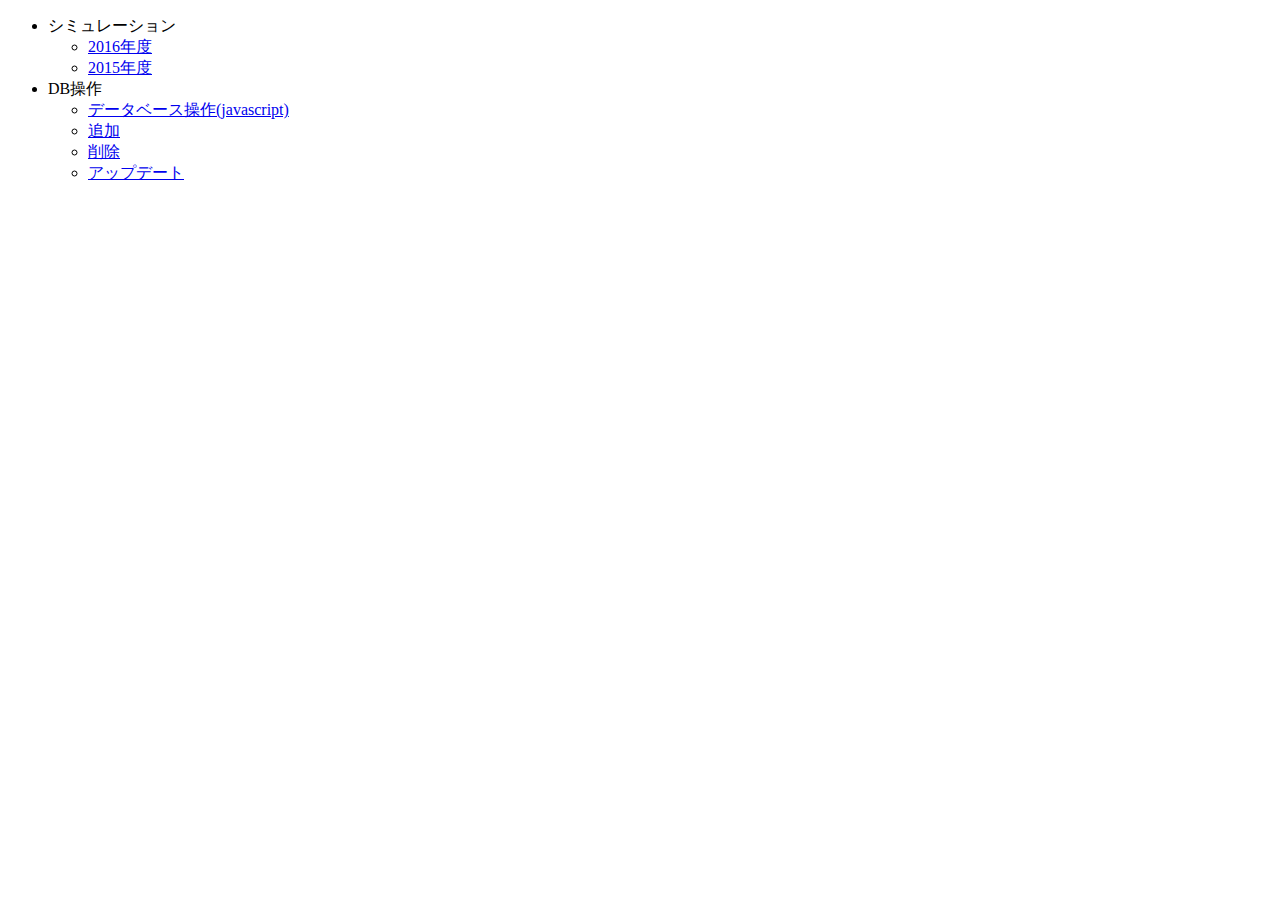
<file: index.html>
<!DOCTYPE html>
<html lang = "ja">
	<head>
		<meta charset = "utf-8">
		<title>2016卒研</title>
	</head>
	<body>
		<ul>
			<li>シミュレーション</li>
			<ul>
			
				<li><a href="/simulator/2016/">2016年度</a></li>
				<li><a href="/simulator/2015/">2015年度</a></li>
			</ul>
			<li>DB操作</li>
			<ul>
				<li><a href="/DBtest/DBM/control.php">データベース操作(javascript)</a></li>
				<li><a href="/DBtest/DBM/insert.php">追加</a></li>
				<li><a href="/DBtest/DBM/delete.php">削除</a></li>
				<li><a href="/DBtest/DBM/update2.php">アップデート</a></li>
			</ul>
		</ul>
	</body>
</html>
</file>
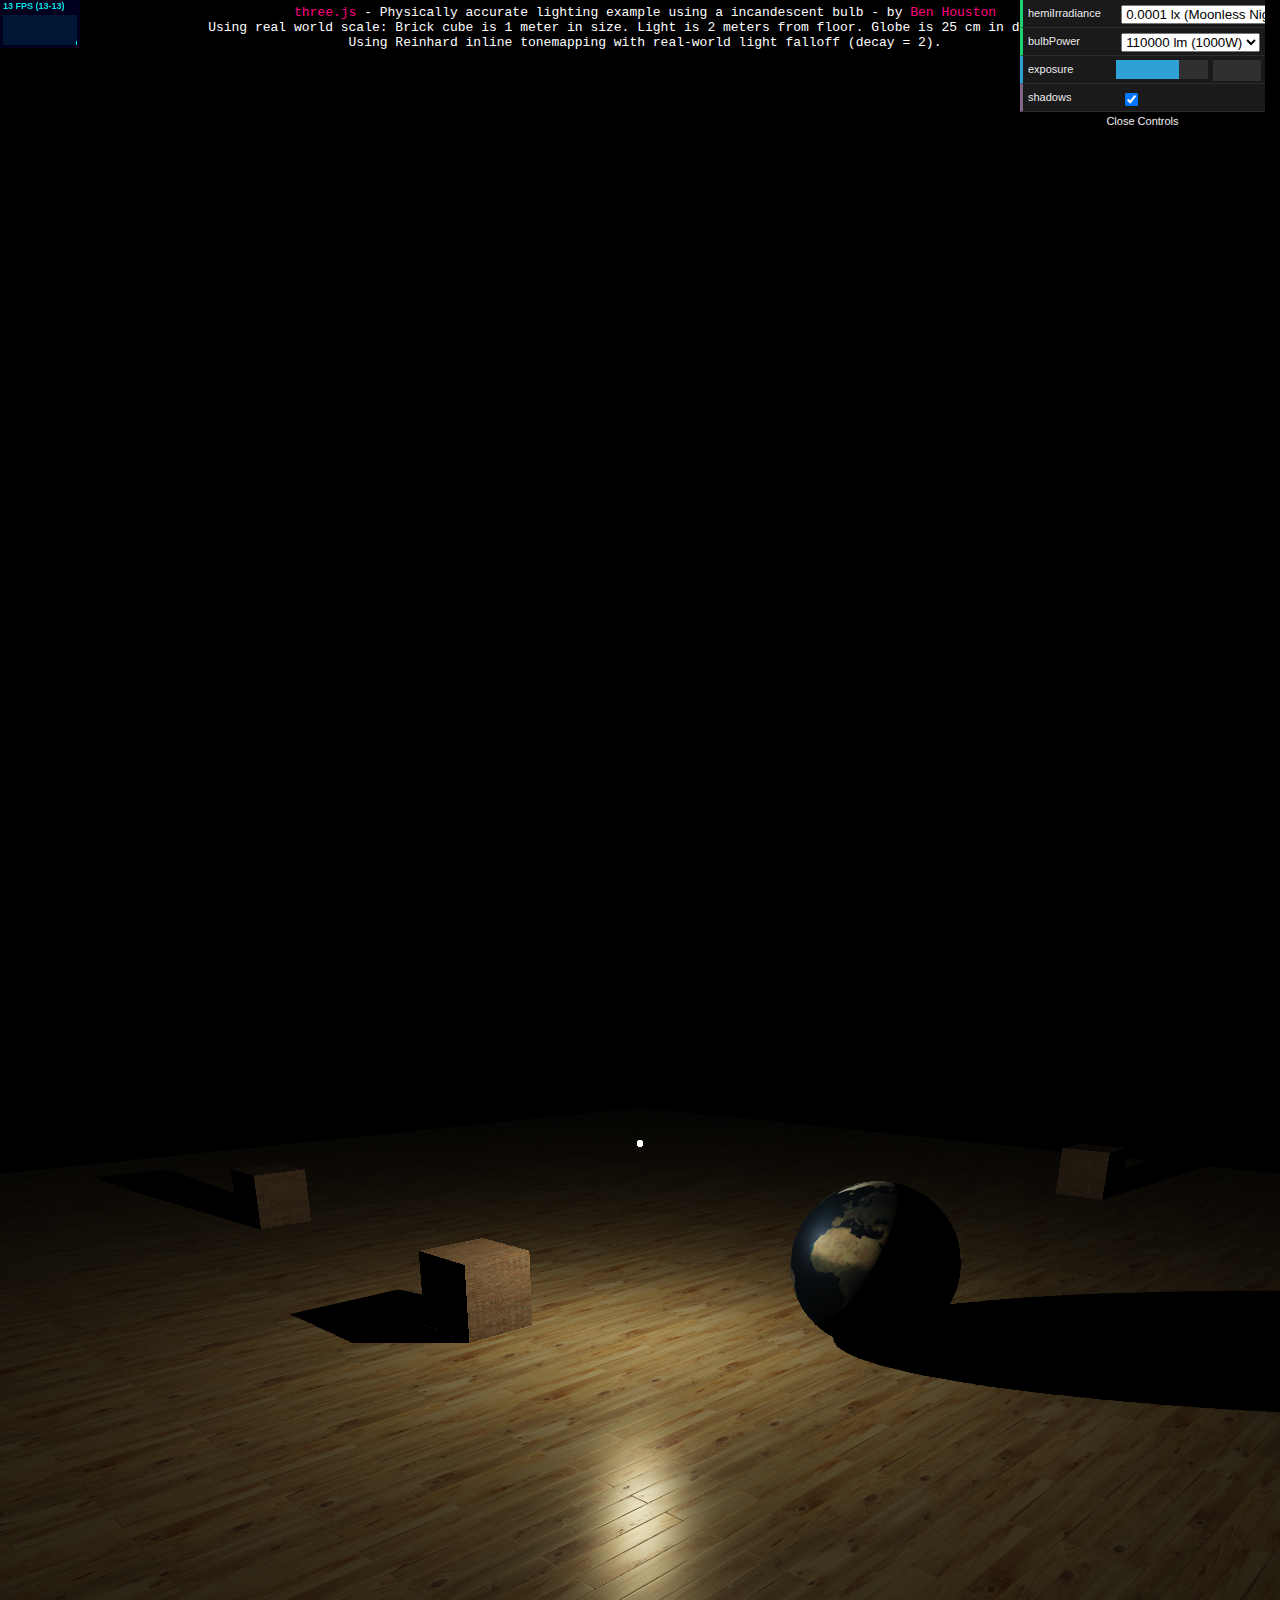
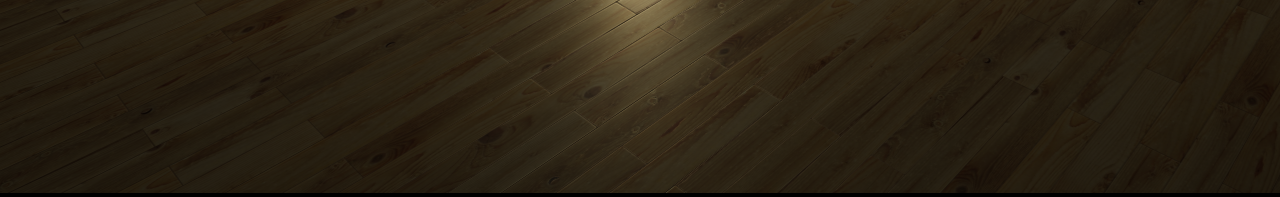
<file: backup/160719/index.html>
<!DOCTYPE html>
<!-- saved from url=(0054)http://threejs.org/examples/webgl_lights_physical.html -->
<html lang="en"><head><meta http-equiv="Content-Type" content="text/html; charset=UTF-8">
		<title>three.js webgl - lights - physical lights</title>
		
		<meta name="viewport" content="width=device-width, user-scalable=no, minimum-scale=1.0, maximum-scale=1.0">
		<style>
			body {
				background-color: #000;
				margin: 0px;
				overflow: hidden;
			}

			#info {
				position: absolute;
				top: 0px; width: 100%;
				color: #ffffff;
				padding: 5px;
				font-family: Monospace;
				font-size: 13px;
				text-align: center;
			}

			a {
				color: #ff0080;
				text-decoration: none;
			}

			a:hover {
				color: #0080ff;
			}
		</style>
	<style type="text/css">.dg ul{list-style:none;margin:0;padding:0;width:100%;clear:both}.dg.ac{position:fixed;top:0;left:0;right:0;height:0;z-index:0}.dg:not(.ac) .main{overflow:hidden}.dg.main{-webkit-transition:opacity 0.1s linear;-o-transition:opacity 0.1s linear;-moz-transition:opacity 0.1s linear;transition:opacity 0.1s linear}.dg.main.taller-than-window{overflow-y:auto}.dg.main.taller-than-window .close-button{opacity:1;margin-top:-1px;border-top:1px solid #2c2c2c}.dg.main ul.closed .close-button{opacity:1 !important}.dg.main:hover .close-button,.dg.main .close-button.drag{opacity:1}.dg.main .close-button{-webkit-transition:opacity 0.1s linear;-o-transition:opacity 0.1s linear;-moz-transition:opacity 0.1s linear;transition:opacity 0.1s linear;border:0;position:absolute;line-height:19px;height:20px;cursor:pointer;text-align:center;background-color:#000}.dg.main .close-button:hover{background-color:#111}.dg.a{float:right;margin-right:15px;overflow-x:hidden}.dg.a.has-save ul{margin-top:27px}.dg.a.has-save ul.closed{margin-top:0}.dg.a .save-row{position:fixed;top:0;z-index:1002}.dg li{-webkit-transition:height 0.1s ease-out;-o-transition:height 0.1s ease-out;-moz-transition:height 0.1s ease-out;transition:height 0.1s ease-out}.dg li:not(.folder){cursor:auto;height:27px;line-height:27px;overflow:hidden;padding:0 4px 0 5px}.dg li.folder{padding:0;border-left:4px solid rgba(0,0,0,0)}.dg li.title{cursor:pointer;margin-left:-4px}.dg .closed li:not(.title),.dg .closed ul li,.dg .closed ul li > *{height:0;overflow:hidden;border:0}.dg .cr{clear:both;padding-left:3px;height:27px}.dg .property-name{cursor:default;float:left;clear:left;width:40%;overflow:hidden;text-overflow:ellipsis}.dg .c{float:left;width:60%}.dg .c input[type=text]{border:0;margin-top:4px;padding:3px;width:100%;float:right}.dg .has-slider input[type=text]{width:30%;margin-left:0}.dg .slider{float:left;width:66%;margin-left:-5px;margin-right:0;height:19px;margin-top:4px}.dg .slider-fg{height:100%}.dg .c input[type=checkbox]{margin-top:9px}.dg .c select{margin-top:5px}.dg .cr.function,.dg .cr.function .property-name,.dg .cr.function *,.dg .cr.boolean,.dg .cr.boolean *{cursor:pointer}.dg .selector{display:none;position:absolute;margin-left:-9px;margin-top:23px;z-index:10}.dg .c:hover .selector,.dg .selector.drag{display:block}.dg li.save-row{padding:0}.dg li.save-row .button{display:inline-block;padding:0px 6px}.dg.dialogue{background-color:#222;width:460px;padding:15px;font-size:13px;line-height:15px}#dg-new-constructor{padding:10px;color:#222;font-family:Monaco, monospace;font-size:10px;border:0;resize:none;box-shadow:inset 1px 1px 1px #888;word-wrap:break-word;margin:12px 0;display:block;width:440px;overflow-y:scroll;height:100px;position:relative}#dg-local-explain{display:none;font-size:11px;line-height:17px;border-radius:3px;background-color:#333;padding:8px;margin-top:10px}#dg-local-explain code{font-size:10px}#dat-gui-save-locally{display:none}.dg{color:#eee;font:11px 'Lucida Grande', sans-serif;text-shadow:0 -1px 0 #111}.dg.main::-webkit-scrollbar{width:5px;background:#1a1a1a}.dg.main::-webkit-scrollbar-corner{height:0;display:none}.dg.main::-webkit-scrollbar-thumb{border-radius:5px;background:#676767}.dg li:not(.folder){background:#1a1a1a;border-bottom:1px solid #2c2c2c}.dg li.save-row{line-height:25px;background:#dad5cb;border:0}.dg li.save-row select{margin-left:5px;width:108px}.dg li.save-row .button{margin-left:5px;margin-top:1px;border-radius:2px;font-size:9px;line-height:7px;padding:4px 4px 5px 4px;background:#c5bdad;color:#fff;text-shadow:0 1px 0 #b0a58f;box-shadow:0 -1px 0 #b0a58f;cursor:pointer}.dg li.save-row .button.gears{background:#c5bdad url([data-uri]) 2px 1px no-repeat;height:7px;width:8px}.dg li.save-row .button:hover{background-color:#bab19e;box-shadow:0 -1px 0 #b0a58f}.dg li.folder{border-bottom:0}.dg li.title{padding-left:16px;background:#000 url([data-uri]) 6px 10px no-repeat;cursor:pointer;border-bottom:1px solid rgba(255,255,255,0.2)}.dg .closed li.title{background-image:url([data-uri])}.dg .cr.boolean{border-left:3px solid #806787}.dg .cr.function{border-left:3px solid #e61d5f}.dg .cr.number{border-left:3px solid #2fa1d6}.dg .cr.number input[type=text]{color:#2fa1d6}.dg .cr.string{border-left:3px solid #1ed36f}.dg .cr.string input[type=text]{color:#1ed36f}.dg .cr.function:hover,.dg .cr.boolean:hover{background:#111}.dg .c input[type=text]{background:#303030;outline:none}.dg .c input[type=text]:hover{background:#3c3c3c}.dg .c input[type=text]:focus{background:#494949;color:#fff}.dg .c .slider{background:#303030;cursor:ew-resize}.dg .c .slider-fg{background:#2fa1d6}.dg .c .slider:hover{background:#3c3c3c}.dg .c .slider:hover .slider-fg{background:#44abda}
</style></head>
	<body>

		<div id="container"><div style="position: fixed; top: 0px; left: 0px; cursor: pointer; opacity: 0.9; z-index: 10000;"><canvas width="80" height="48" style="width: 80px; height: 48px; display: block;"></canvas><canvas width="80" height="48" style="width: 80px; height: 48px; display: none;"></canvas><canvas width="80" height="48" style="width: 80px; height: 48px; display: none;"></canvas></div><canvas width="1363" height="889" style="width: 1363px; height: 889px;"></canvas></div>
		<div id="info">
			<a href="http://threejs.org/" target="_blank">three.js</a> - Physically accurate lighting example using a incandescent bulb - by <a href="http://clara.io/" target="_blank">Ben Houston</a><br>
			Using real world scale: Brick cube is 1 meter in size.  Light is 2 meters from floor.  Globe is 25 cm in diameter.<br>
			Using Reinhard inline tonemapping with real-world light falloff (decay = 2).
		</div>

		<script src="./file/three.js"></script>
		<script src="./file/stats.min.js"></script>
		<script src="./file/dat.gui.min.js"></script>
		<script src="./file/OrbitControls.js"></script>
		<script src="./file/Detector.js"></script>

		<script>

			if ( ! Detector.webgl ) Detector.addGetWebGLMessage();

			var camera, scene, renderer,
			bulbLight, bulbMat, ambientLight,
			object, loader, stats;
			var ballMat, cubeMat, floorMat;


			// ref for lumens: http://www.power-sure.com/lumens.htm
			var bulbLuminousPowers = {
				"110000 lm (1000W)": 110000,
				"3500 lm (300W)": 3500,
				"1700 lm (100W)": 1700,
				"800 lm (60W)": 800,
				"400 lm (40W)": 400,
				"180 lm (25W)": 180,
				"20 lm (4W)": 20,
				"Off": 0
			};

			// ref for solar irradiances: https://en.wikipedia.org/wiki/Lux
			var hemiLuminousIrradiances = {
				"0.0001 lx (Moonless Night)": 0.0001,
				"0.002 lx (Night Airglow)": 0.002,
				"0.5 lx (Full Moon)": 0.5,
				"3.4 lx (City Twilight)": 3.4,
				"50 lx (Living Room)": 50,
				"100 lx (Very Overcast)": 100,
				"350 lx (Office Room)": 350,
				"400 lx (Sunrise/Sunset)": 400,
				"1000 lx (Overcast)": 1000,
				"18000 lx (Daylight)": 18000,
				"50000 lx (Direct Sun)": 50000,
			};

			var params = {
				shadows: true,
				exposure: 0.68,
				bulbPower: Object.keys( bulbLuminousPowers )[ 4 ],
				hemiIrradiance: Object.keys( hemiLuminousIrradiances )[0]
			};


			var clock = new THREE.Clock();

			init();
			animate();

			function init() {

				var container = document.getElementById( 'container' );

				stats = new Stats();
				container.appendChild( stats.dom );


				camera = new THREE.PerspectiveCamera( 50, window.innerWidth / window.innerHeight, 0.1, 100 );
				camera.position.x = -4;
				camera.position.z = 4;
				camera.position.y = 2;

				scene = new THREE.Scene();

				var bulbGeometry = new THREE.SphereGeometry( 0.02, 16, 8 );
				bulbLight = new THREE.PointLight( 0xffee88, 1, 100, 2 );

				bulbMat = new THREE.MeshStandardMaterial( {
					emissive: 0xffffee,
					emissiveIntensity: 1,
					color: 0x000000
				});
				bulbLight.add( new THREE.Mesh( bulbGeometry, bulbMat ) );
				bulbLight.position.set( 0, 2, 0 );
				bulbLight.castShadow = true;
				scene.add( bulbLight );

				hemiLight = new THREE.HemisphereLight( 0xddeeff, 0x0f0e0d, 0.02 );
				scene.add( hemiLight );

				floorMat = new THREE.MeshStandardMaterial( {
					roughness: 0.8,
					color: 0xffffff,
					metalness: 0.2,
					bumpScale: 0.0005,
				});
				var textureLoader = new THREE.TextureLoader();
				textureLoader.load( "hardwood2_diffuse.jpg", function( map ) {
					map.wrapS = THREE.RepeatWrapping;
					map.wrapT = THREE.RepeatWrapping;
					map.anisotropy = 4;
					map.repeat.set( 10, 24 );
					floorMat.map = map;
					floorMat.needsUpdate = true;
				} );
				textureLoader.load( "hardwood2_bump.jpg", function( map ) {
					map.wrapS = THREE.RepeatWrapping;
					map.wrapT = THREE.RepeatWrapping;
					map.anisotropy = 4;
					map.repeat.set( 10, 24 );
					floorMat.bumpMap = map;
					floorMat.needsUpdate = true;
				} );
				textureLoader.load( "hardwood2_roughness.jpg", function( map ) {
					map.wrapS = THREE.RepeatWrapping;
					map.wrapT = THREE.RepeatWrapping;
					map.anisotropy = 4;
					map.repeat.set( 10, 24 );
					floorMat.roughnessMap = map;
					floorMat.needsUpdate = true;
				} );

				cubeMat = new THREE.MeshStandardMaterial( {
					roughness: 0.7,
					color: 0xffffff,
					bumpScale: 0.002,
					metalness: 0.2
				});
				textureLoader.load( "brick_diffuse.jpg", function( map ) {
					map.wrapS = THREE.RepeatWrapping;
					map.wrapT = THREE.RepeatWrapping;
					map.anisotropy = 4;
					map.repeat.set( 1, 1 );
					cubeMat.map = map;
					cubeMat.needsUpdate = true;
				} );
				textureLoader.load( "brick_bump.jpg", function( map ) {
					map.wrapS = THREE.RepeatWrapping;
					map.wrapT = THREE.RepeatWrapping;
					map.anisotropy = 4;
					map.repeat.set( 1, 1 );
					cubeMat.bumpMap = map;
					cubeMat.needsUpdate = true;
				} );

				ballMat = new THREE.MeshStandardMaterial( {
					color: 0xffffff,
					roughness: 0.5,
					metalness: 1.0
				});
				textureLoader.load( "earth_atmos_2048.jpg", function( map ) {
					map.anisotropy = 4;
					ballMat.map = map;
					ballMat.needsUpdate = true;
				} );
				textureLoader.load( "earth_specular_2048.jpg", function( map ) {
					map.anisotropy = 4;
					ballMat.metalnessMap = map;
					ballMat.needsUpdate = true;
				} );

				var floorGeometry = new THREE.PlaneBufferGeometry( 20, 20 );
				var floorMesh = new THREE.Mesh( floorGeometry, floorMat );
				floorMesh.receiveShadow = true;
				floorMesh.rotation.x = -Math.PI / 2.0;
				scene.add( floorMesh );

				var ballGeometry = new THREE.SphereGeometry( 0.5, 32, 32 );
				var ballMesh = new THREE.Mesh( ballGeometry, ballMat );
				ballMesh.position.set( 1, 0.5, 1 );
				ballMesh.rotation.y = Math.PI;
				ballMesh.castShadow = true;
				scene.add( ballMesh );

				var boxGeometry = new THREE.BoxGeometry( 0.5, 0.5, 0.5 );
				var boxMesh = new THREE.Mesh( boxGeometry, cubeMat );
				boxMesh.position.set( -0.5, 0.25, -1 );
				boxMesh.castShadow = true;
				scene.add( boxMesh );

				var boxMesh2 = new THREE.Mesh( boxGeometry, cubeMat );
				boxMesh2.position.set( 0, 0.25, -5 );
				boxMesh2.castShadow = true;
				scene.add( boxMesh2 );

				var boxMesh3 = new THREE.Mesh( boxGeometry, cubeMat );
				boxMesh3.position.set( 7, 0.25, 0 );
				boxMesh3.castShadow = true;
				scene.add( boxMesh3 );


				renderer = new THREE.WebGLRenderer();
				renderer.physicallyCorrectLights = true;
				renderer.gammaInput = true;
				renderer.gammaOutput = true;
				renderer.shadowMap.enabled = true;
				renderer.toneMapping = THREE.ReinhardToneMapping;
				renderer.setPixelRatio( window.devicePixelRatio );
				renderer.setSize( window.innerWidth, window.innerHeight );
				container.appendChild( renderer.domElement );


				var controls = new THREE.OrbitControls( camera, renderer.domElement );
				controls.target.set( 0, 0, 0 );
				controls.update();

				window.addEventListener( 'resize', onWindowResize, false );


				var gui = new dat.GUI();

				gui.add( params, 'hemiIrradiance', Object.keys( hemiLuminousIrradiances ) );
				gui.add( params, 'bulbPower', Object.keys( bulbLuminousPowers ) );
				gui.add( params, 'exposure', 0, 1 );
				gui.add( params, 'shadows' );
				gui.open();
			}

			function onWindowResize() {

				camera.aspect = window.innerWidth / window.innerHeight;
				camera.updateProjectionMatrix();

				renderer.setSize( window.innerWidth, window.innerHeight );

			}

			//

			function animate() {

				requestAnimationFrame( animate );

				render();

			}

			var previousShadowMap = false;

			function render() {

				renderer.toneMappingExposure = Math.pow( params.exposure, 5.0 ); // to allow for very bright scenes.
				renderer.shadowMap.enabled = params.shadows;
				bulbLight.castShadow = params.shadows;
				if( params.shadows !== previousShadowMap ) {
					ballMat.needsUpdate = true;
					cubeMat.needsUpdate = true;
					floorMat.needsUpdate = true;
					previousShadowMap = params.shadows;
				}
				bulbLight.power = bulbLuminousPowers[ params.bulbPower ];
				bulbMat.emissiveIntensity = bulbLight.intensity / Math.pow( 0.02, 2.0 ); // convert from intensity to irradiance at bulb surface

				hemiLight.intensity = hemiLuminousIrradiances[ params.hemiIrradiance ];
				var time = Date.now() * 0.0005;
				var delta = clock.getDelta();

				bulbLight.position.y = Math.cos( time ) * 0.75 + 1.25;

				renderer.render( scene, camera );

				stats.update();

			}

		</script><div class="dg ac"><div class="dg main a" style="width: 245px;"><div style="width: 6px; margin-left: -3px; height: 112px; cursor: ew-resize; position: absolute;"></div><ul style="height: auto;"><li class="cr string"><div><span class="property-name">hemiIrradiance</span><div class="c"><select><option value="0.0001 lx (Moonless Night)">0.0001 lx (Moonless Night)</option><option value="0.002 lx (Night Airglow)">0.002 lx (Night Airglow)</option><option value="0.5 lx (Full Moon)">0.5 lx (Full Moon)</option><option value="3.4 lx (City Twilight)">3.4 lx (City Twilight)</option><option value="50 lx (Living Room)">50 lx (Living Room)</option><option value="100 lx (Very Overcast)">100 lx (Very Overcast)</option><option value="350 lx (Office Room)">350 lx (Office Room)</option><option value="400 lx (Sunrise/Sunset)">400 lx (Sunrise/Sunset)</option><option value="1000 lx (Overcast)">1000 lx (Overcast)</option><option value="18000 lx (Daylight)">18000 lx (Daylight)</option><option value="50000 lx (Direct Sun)">50000 lx (Direct Sun)</option></select></div></div></li><li class="cr string"><div><span class="property-name">bulbPower</span><div class="c"><select><option value="110000 lm (1000W)">110000 lm (1000W)</option><option value="3500 lm (300W)">3500 lm (300W)</option><option value="1700 lm (100W)">1700 lm (100W)</option><option value="800 lm (60W)">800 lm (60W)</option><option value="400 lm (40W)">400 lm (40W)</option><option value="180 lm (25W)">180 lm (25W)</option><option value="20 lm (4W)">20 lm (4W)</option><option value="Off">Off</option></select></div></div></li><li class="cr number has-slider"><div><span class="property-name">exposure</span><div class="c"><div><input type="text"></div><div class="slider"><div class="slider-fg" style="width: 68%;"></div></div></div></div></li><li class="cr boolean"><div><span class="property-name">shadows</span><div class="c"><input type="checkbox" checked="checked"></div></div></li></ul><div class="close-button" style="width: 245px;">Close Controls</div></div></div>
	

</body></html>
</file>
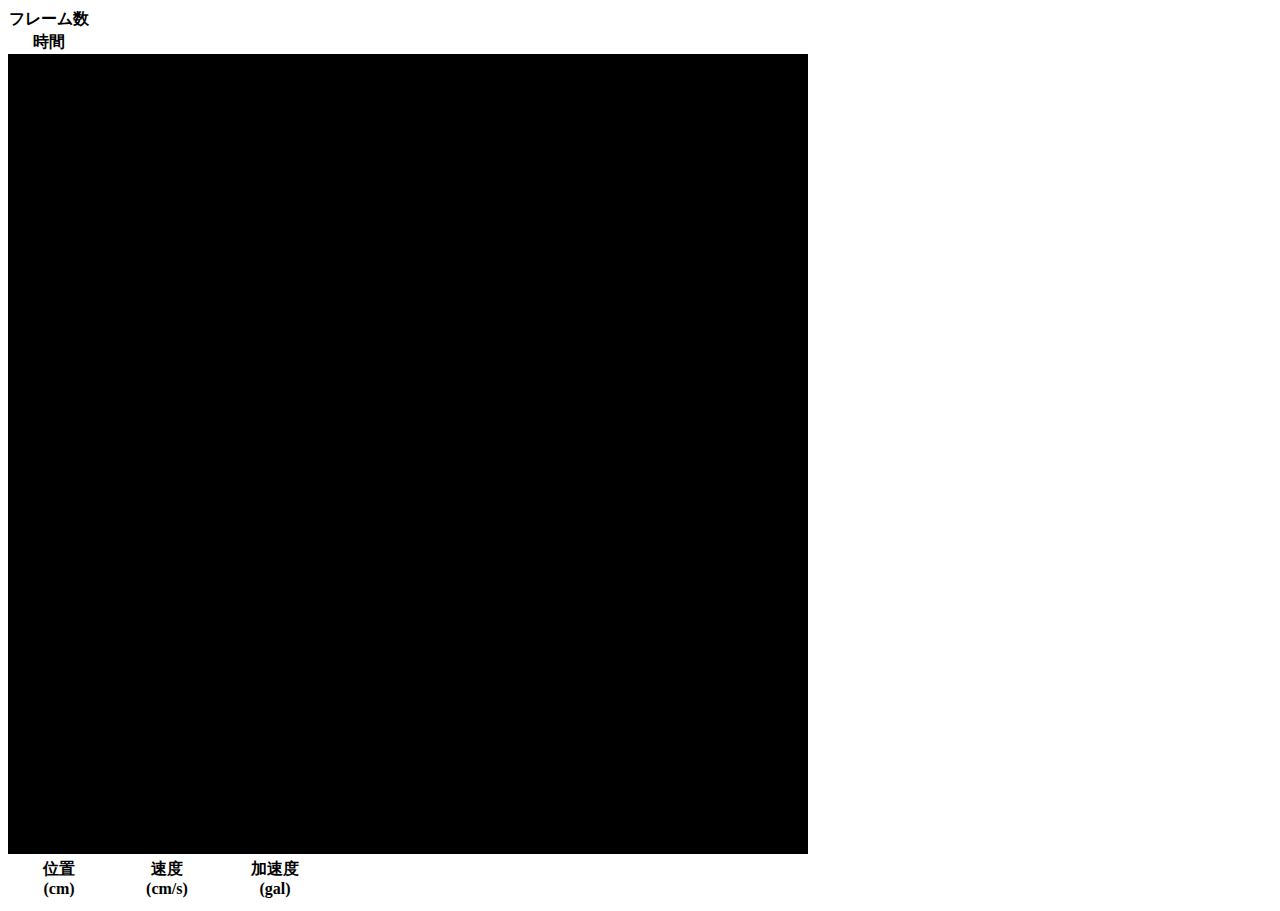
<file: simulator/2015/index.html>
<!DOCTYPE html>
<html lang = "ja">
	<head>
		<link rel="stylesheet" href="style.css" type="text/css">
		<meta charset = "utf-8">
		<title>地震シミュレーター</title>
	</head>
	<body>
		<table id="timeline">
			<tr>
				<th>フレーム数</th>
				<td id="frame"></td>
			</tr>
			<tr>
				<th>時間</th>
				<td id="time"></td>
			</tr>
		</table>

		<div id="viewport"></div>


		<table id="value">
			<tr>
				<th class ="head">位置<br>(cm)</th>
				<td id="E-W_pos"></td>
				<td id="N-S_pos"></td>
				<td id="U-D_pos"></td>
				<th class ="head">速度<br>(cm/s)</th>
				<td id="E-W_vel"></td>
				<td id="N-S_vel"></td>
				<td id="U-D_vel"></td>
				<th class ="head">加速度<br>(gal)</th>
				<td id="E-W_acc"></td>
				<td id="N-S_acc"></td>
				<td id="U-D_acc"></td>
			</tr>
		</table>

		<script src="http://maps.google.com/maps?file=api&v=2&key=ABQIAAAAUiSm4yE-UDgb8kviBG-3fxTET7FL1OGiEo0132Tsz7xytqsKmxTD2VNE7QBz0JNWWmZzj89DQ44VNA&sensor=false" type="text/javascript" charset="utf-8"></script>
		<script src="script/jquery-2.1.4.min.js"></script>
		<script src="script/three.js"></script>
		<script src="physi.js"></script>
		<script src="Projector.js"></script>
		<script src="stats.js"></script>
		<script src="DropData.js"></script>
		<script src="loadFiles.js"></script>
		<script src="Assemble.js"></script>
		<script src="QuakeSimulator.js"></script>
	</body>
</html>
</file>
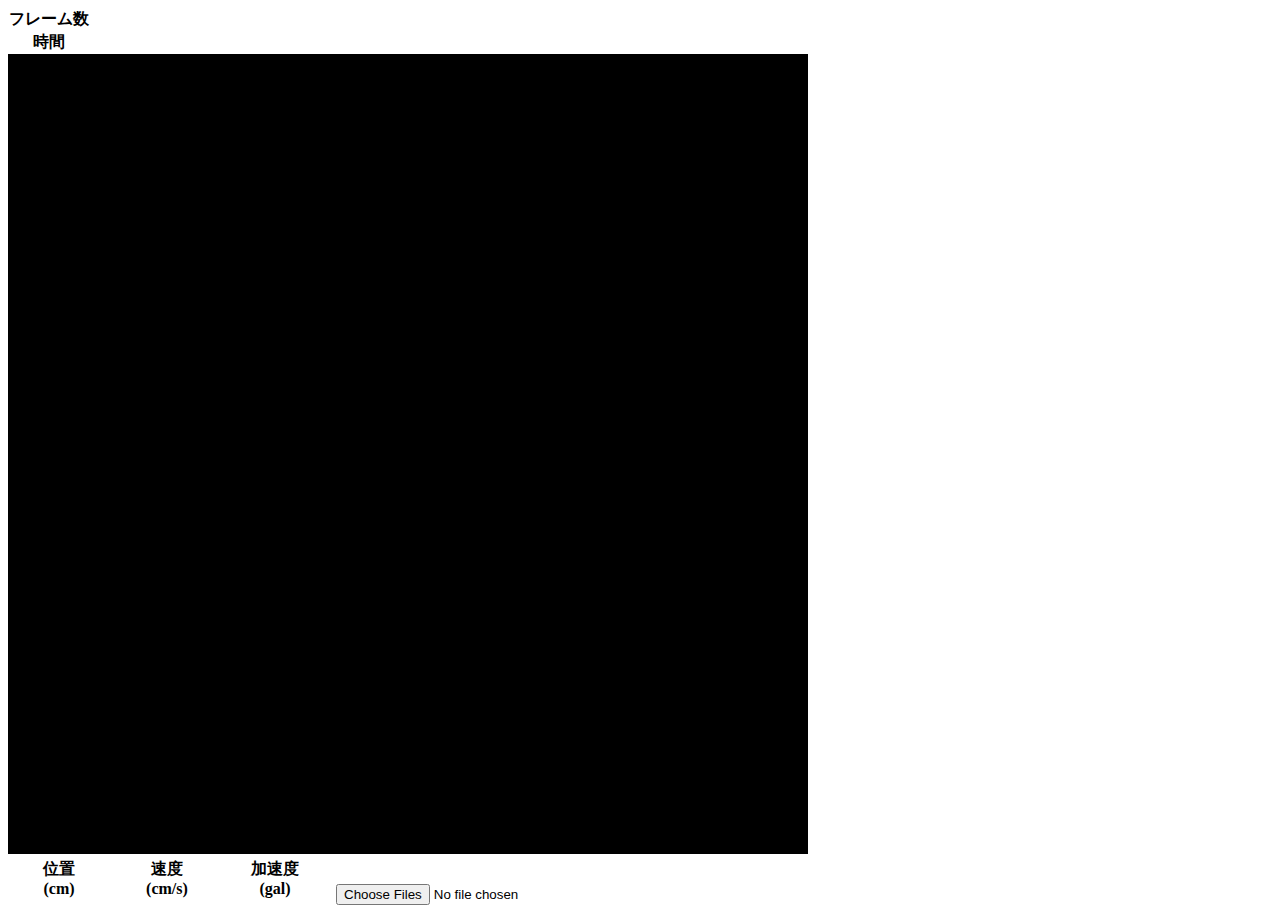
<file: simulator/2016/index.html>
<!DOCTYPE html>
<html lang = "ja">
	<head>
		<link rel="stylesheet" href="style.css" type="text/css">
		<meta charset = "utf-8">
		<title>地震シミュレーター</title>
	</head>
	<body>
		<table id="timeline">
			<tr>
				<th>フレーム数</th>
				<td id="frame"></td>
			</tr>
			<tr>
				<th>時間</th>
				<td id="time"></td>
			</tr>
		</table>

		<div id="viewport"></div>


		<table id="value">
			<tr>
				<th class ="head">位置<br>(cm)</th>
				<td id="E-W_pos"></td>
				<td id="N-S_pos"></td>
				<td id="U-D_pos"></td>
				<th class ="head">速度<br>(cm/s)</th>
				<td id="E-W_vel"></td>
				<td id="N-S_vel"></td>
				<td id="U-D_vel"></td>
				<th class ="head">加速度<br>(gal)</th>
				<td id="E-W_acc"></td>
				<td id="N-S_acc"></td>
				<td id="U-D_acc"></td>
			</tr>
		</table>
		<input type="file" id="fileElementId" name="files[]" size="20" multiple="multiple" />
		<!--  <input type="file" value="C:\Users\kuzuharanaoto\Dropbox\2016 卒研葛原\simulator\2016\data\furnitures\box.js\" multiple="multiple" name="files[]" id="path"/>  -->
		<script src="http://maps.google.com/maps?file=api&v=2&key=ABQIAAAAUiSm4yE-UDgb8kviBG-3fxTET7FL1OGiEo0132Tsz7xytqsKmxTD2VNE7QBz0JNWWmZzj89DQ44VNA&sensor=false" type="text/javascript" charset="utf-8"></script>
		<script src="script/jquery-2.1.4.min.js"></script>
		<script src="script/three.js"></script>
		<script src="physi.js"></script>
		<script src="Projector.js"></script>
		<script src="stats.js"></script>
		<script src="DropData.js"></script>
		<script src="DropFurniture.js"></script>
		<script src="loadFiles.js"></script>
		<script src="Assemble.js"></script>
		<script src="QuakeSimulator.js"></script>
	</body>
</html>
</file>
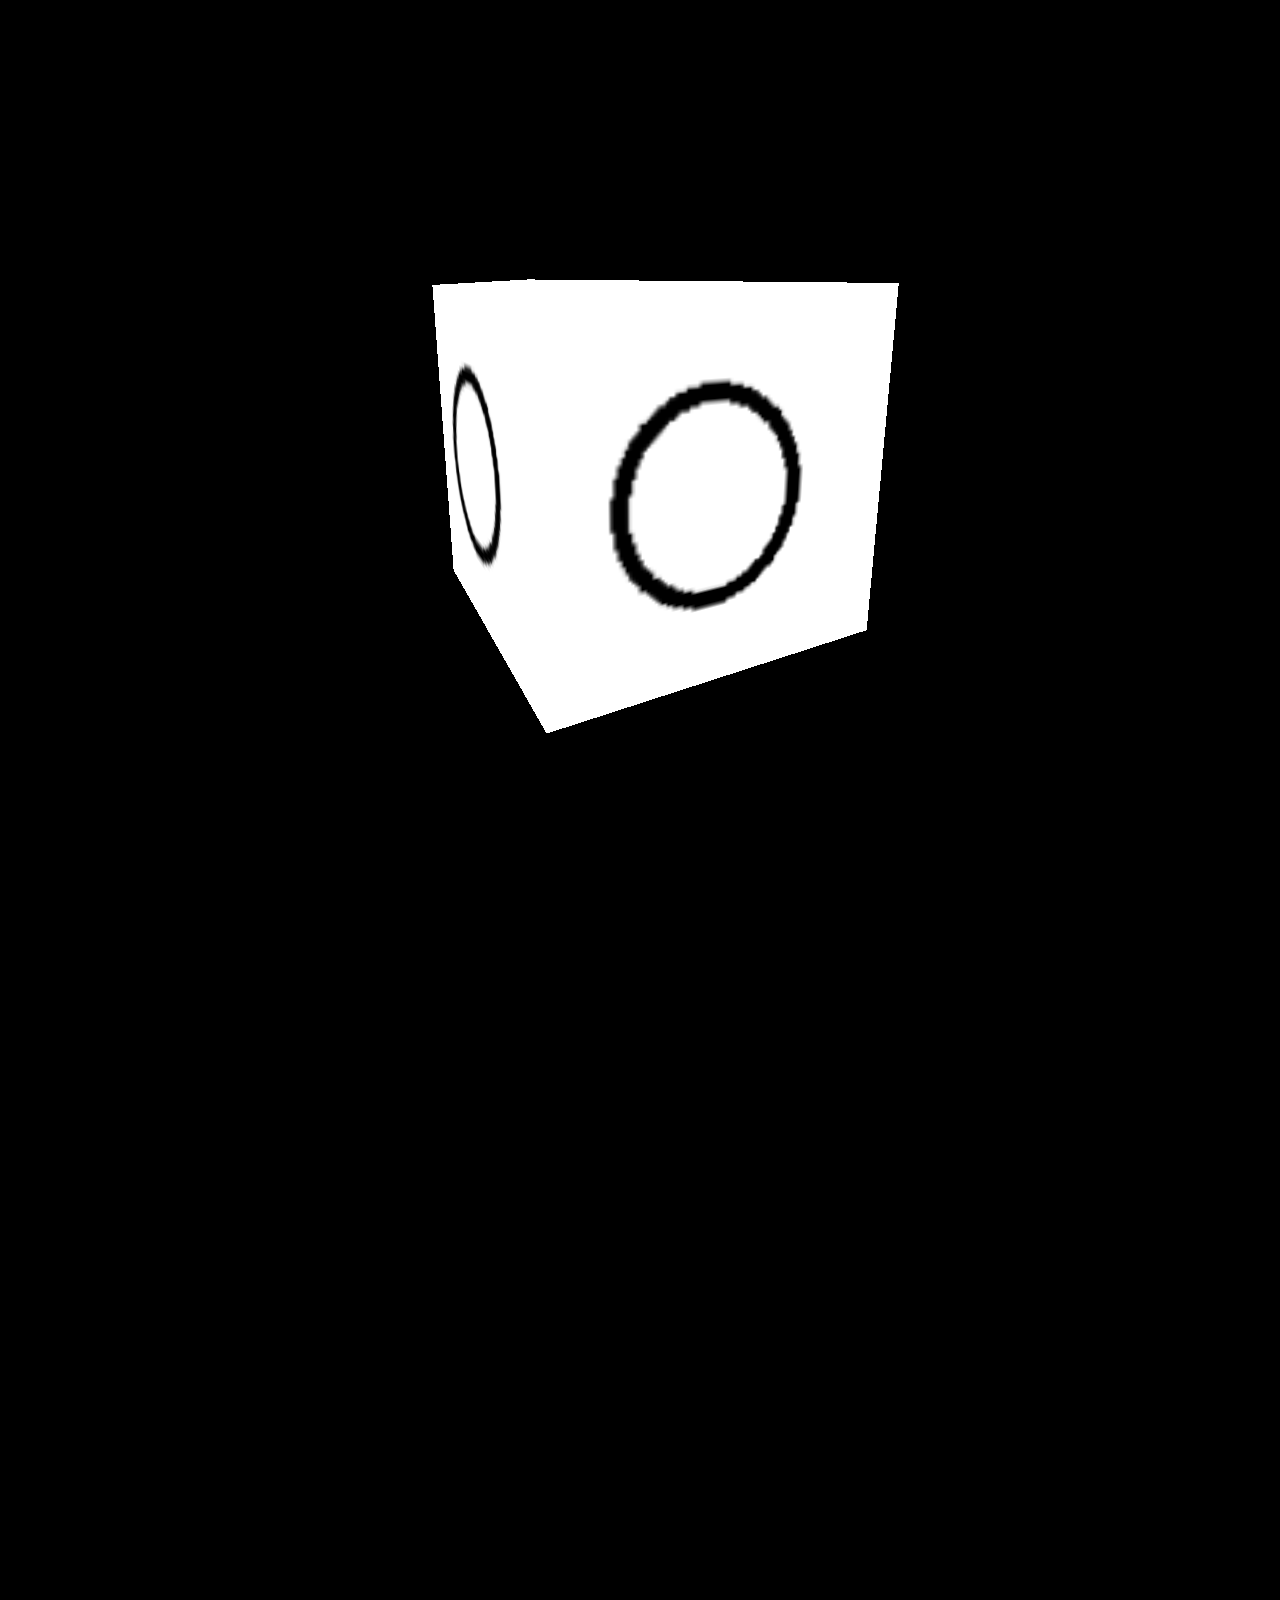
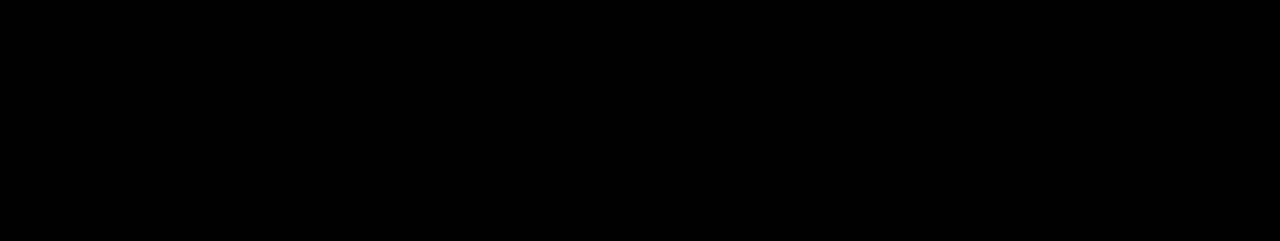
<file: backup/160719/threejs-test/three.js webgl - geometry - cube.html>
<!DOCTYPE html>
<!-- saved from url=(0052)http://threejs.org/examples/webgl_geometry_cube.html -->
<html lang="en"><head><meta http-equiv="Content-Type" content="text/html; charset=UTF-8">
		<title>three.js webgl - geometry - cube</title>
		
		<meta name="viewport" content="width=device-width, user-scalable=no, minimum-scale=1.0, maximum-scale=1.0">
		<style>
			body {
				margin: 0px;
				background-color: #000000;
				overflow: hidden;
			}
		</style>
	</head>
	<body>

		<script src="./three.js webgl - geometry - cube_files/three.js"></script>

		<script>

			var camera, scene, renderer;
			var mesh;

			init();
			animate();

			function init() {

				camera = new THREE.PerspectiveCamera( 70, window.innerWidth / window.innerHeight, 1, 1000 );
				camera.position.z = 400;

				scene = new THREE.Scene();

				var texture = new THREE.TextureLoader().load( 'textures/crate.gif' );

				var geometry = new THREE.BoxBufferGeometry( 200, 200, 200 );
				var material = new THREE.MeshBasicMaterial( { map: texture } );

				mesh = new THREE.Mesh( geometry, material );
				scene.add( mesh );

				renderer = new THREE.WebGLRenderer();
				renderer.setPixelRatio( window.devicePixelRatio );
				renderer.setSize( window.innerWidth, window.innerHeight );
				document.body.appendChild( renderer.domElement );

				//

				window.addEventListener( 'resize', onWindowResize, false );

			}

			function onWindowResize() {

				camera.aspect = window.innerWidth / window.innerHeight;
				camera.updateProjectionMatrix();

				renderer.setSize( window.innerWidth, window.innerHeight );

			}

			function animate() {

				requestAnimationFrame( animate );

				mesh.rotation.x += 0.005;
				mesh.rotation.y += 0.01;

				renderer.render( scene, camera );

			}

		</script><canvas width="1363" height="933" style="width: 1363px; height: 933px;"></canvas>

	

</body></html>
</file>
<file: simulator/2015/style.css>
#jsar, #value {
	display : inline-block;
	_display : inline;
}

table {
	border-collapse : collapse;
}

table,td,th {
//	border-style : solid;
}

td.head {
	text-align : center;
}

#value td:not(.head) {
	text-align : right;
}

#value th {
	width : 100px;
}

#timeline td {
	text-align : right;
	width : 100px;
}
</file>
<file: simulator/2016/style.css>
#jsar, #value {
	display : inline-block;
	_display : inline;
}

table {
	border-collapse : collapse;
}

table,td,th {
//	border-style : solid;
}

td.head {
	text-align : center;
}

#value td:not(.head) {
	text-align : right;
}

#value th {
	width : 100px;
}

#timeline td {
	text-align : right;
	width : 100px;
}
</file>
